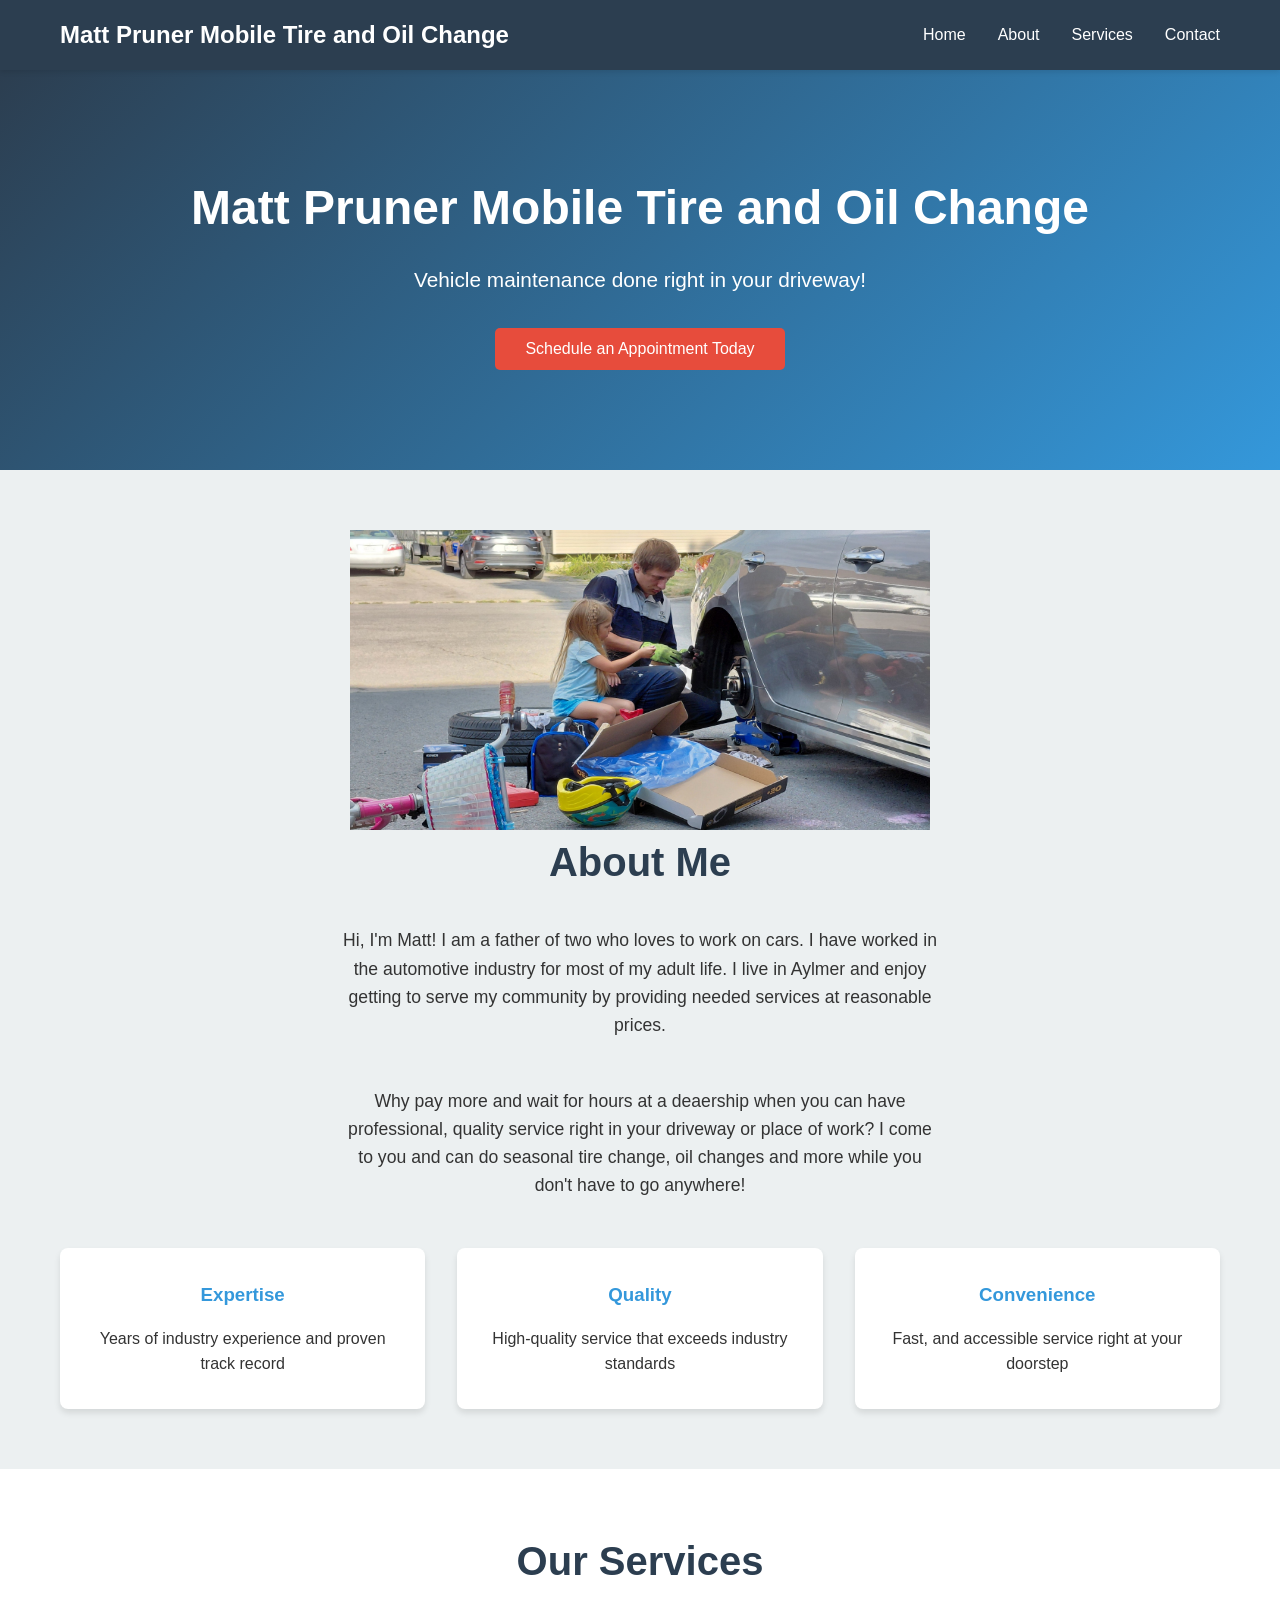
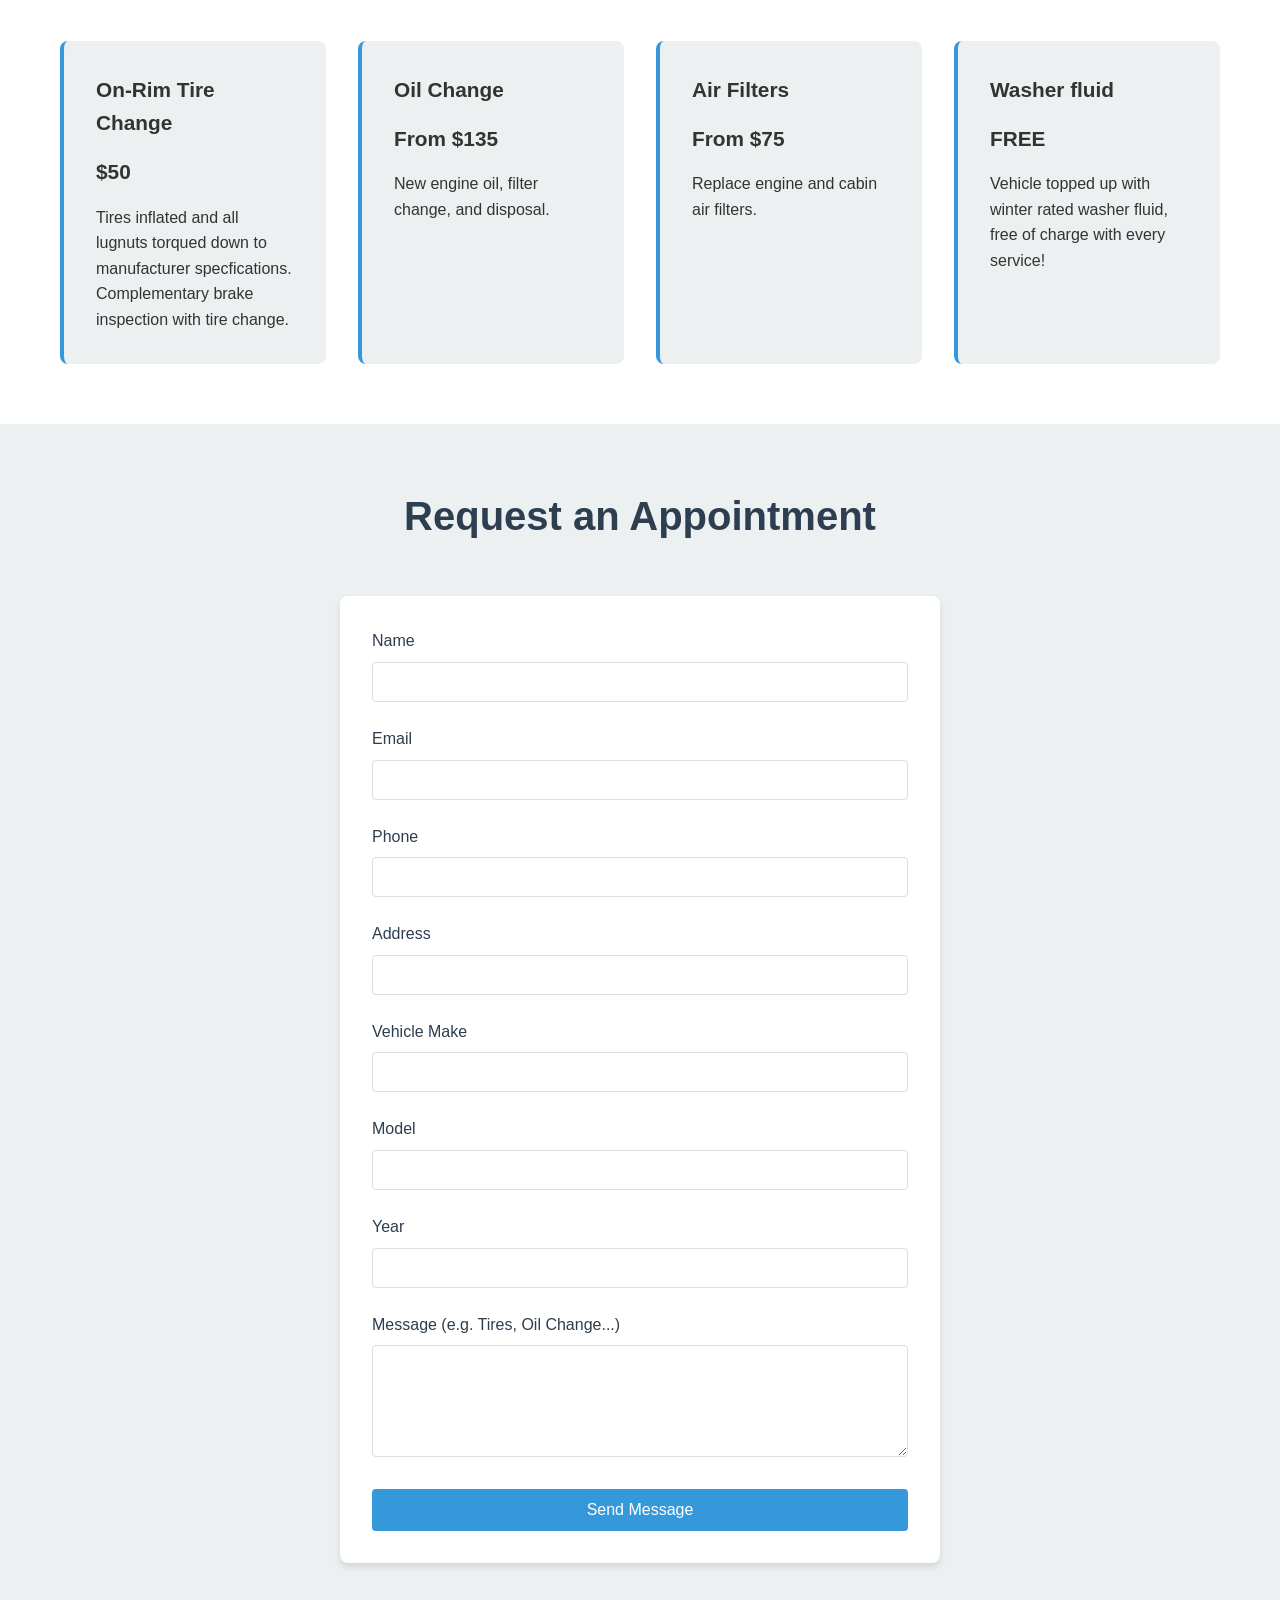
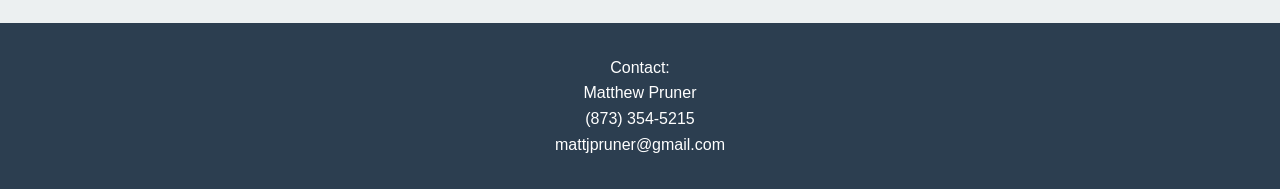
<file: index.html>
<!DOCTYPE html>
<html lang="en">
<head>
    <meta charset="UTF-8">
    <meta name="viewport" content="width=device-width, initial-scale=1.0">
    <title>Matt Pruner Mobile TIre and Oil Change</title>
    <link rel="stylesheet" href="styles.css">
</head>
<body>
    <!-- Navigation -->
    <nav class="navbar">
        <div class="container">
            <div class="logo">Matt Pruner Mobile Tire and Oil Change</div>
            <ul class="nav-links">
                <li><a href="#home">Home</a></li>
                <li><a href="#about">About</a></li>
                <li><a href="#services">Services</a></li>
                <li><a href="#contact">Contact</a></li>
            </ul>
        </div>
    </nav>

    <!-- Hero Section -->
    <section id="home" class="hero">
        <div class="container">
            <h1>Matt Pruner Mobile Tire and Oil Change</h1>
            <p>Vehicle maintenance done right in your driveway!</p>
            <button class="cta-button" onclick="document.getElementById('contact').scrollIntoView({ behavior: 'smooth' })">Schedule an Appointment Today</button>
        </div>
    </section>

    <!-- About Section -->
    <section id="about" class="about">
        <div class="container">
            <img src="tire_change.jpg" alt="tire change" height="300">
            <h2>About Me</h2>
            <p>Hi, I'm Matt! I am a father of two who loves to work on cars. I have worked in the automotive industry for most of my adult life. I live in Aylmer and enjoy getting to serve my community by providing needed services at reasonable prices.</p>
            <p>Why pay more and wait for hours at a deaership when you can have professional, quality service right in your driveway or place of work? I come to you and can do seasonal tire change, oil changes and more while you don't have to go anywhere!</p>
            <div class="about-grid">
                <div class="about-card">
                    <h3>Expertise</h3>
                    <p>Years of industry experience and proven track record</p>
                </div>
                <div class="about-card">
                    <h3>Quality</h3>
                    <p>High-quality service that exceeds industry standards</p>
                </div>
                <div class="about-card">
                    <h3>Convenience</h3>
                    <p>Fast, and accessible service right at your doorstep</p>
                </div>
            </div>
        </div>
    </section>

    <!-- Services Section -->
    <section id="services" class="services">
        <div class="container">
            <h2>Our Services</h2>
            <div class="services-grid">
                <div class="service-card">
                    <h3>On-Rim Tire Change</h3>
                    <h3>$50</h3>
                    <p>Tires inflated and all lugnuts torqued down to manufacturer specfications. Complementary brake inspection with tire change.</p>
                </div>
                <div class="service-card">
                    <h3>Oil Change</h3>
                    <h3>From $135</h3>
                    <p>New engine oil, filter change, and disposal.</p>
                </div>
                <div class="service-card">
                    <h3>Air Filters</h3>
                    <h3>From $75</h3>
                    <p>Replace engine and cabin air filters.</p>
                </div>
                <div class="service-card">
                    <h3>Washer fluid</h3>
                    <h3>FREE</h3>
                    <p>Vehicle topped up with winter rated washer fluid, free of charge with every service!</p>
                </div>
            </div>
        </div>
    </section>

    <!-- Contact Section -->
    <section id="contact" class="contact">
        <div class="container">
            <h2>Request an Appointment</h2>
            <form name="contact-form" id="contact-form" class="contact-form" method="POST" data-netlify="true">
                <input type="hidden" name="form-name" value="contact-form">
                <div class="form-group">
                    <label for="name">Name</label>
                    <input type="text" id="name" name="name" required>
                </div>
                <div class="form-group">
                    <label for="email">Email</label>
                    <input type="email" id="email" name="email" required>
                </div>
                <div class="form-group">
                    <label for="phone">Phone</label>
                    <input type="tel" id="phone" name="phone" required>
                </div>
                <div class="form-group">
                    <label for="address">Address</label>
                    <input type="text" id="address" name="address" required>
                </div>
                <div class="form-group">
                    <label for="car_make">Vehicle Make</label>
                    <input type="text" id="car_make" name="car_make" required>
                </div>
                <div class="form-group">
                    <label for="car_model">Model</label>
                    <input type="text" id="car_model" name="car_model" required>
                </div>
                <div class="form-group">
                    <label for="car_year">Year</label>
                    <input type="text" id="car_year" name="car_year" required>
                </div>
                <div class="form-group">
                    <label for="message">Message (e.g. Tires, Oil Change...)</label>
                    <textarea id="message" name="message" rows="5" required></textarea>
                </div>
                <button type="submit" class="submit-button">Send Message</button>
            </form>
        </div>
    </section>

    <!-- Footer -->
    <footer class="footer">
        <div class="container">
            <p>Contact:</p>
            <p>Matthew Pruner</p>
            <p>(873) 354-5215</p>
            <p>mattjpruner@gmail.com</p>
        </div>
    </footer>

    <script src="script.js"></script>
</body>
</html>
</file>
<file: styles.css>
* {
    margin: 0;
    padding: 0;
    box-sizing: border-box;
}

:root {
    --primary-color: #2c3e50;
    --secondary-color: #3498db;
    --accent-color: #e74c3c;
    --text-color: #333;
    --light-bg: #ecf0f1;
    --white: #fff;
}

html {
    scroll-behavior: smooth;
}
img {
    display: block;
    margin: auto;
    width: 50%;
}

body {
    font-family: 'Segoe UI', Tahoma, Geneva, Verdana, sans-serif;
    line-height: 1.6;
    color: var(--text-color);
}

.container {
    max-width: 1200px;
    margin: 0 auto;
    padding: 0 20px;
}

/* Navigation */
.navbar {
    background-color: var(--primary-color);
    color: var(--white);
    padding: 1rem 0;
    position: sticky;
    top: 0;
    z-index: 100;
    box-shadow: 0 2px 5px rgba(0, 0, 0, 0.1);
}

.navbar .container {
    display: flex;
    justify-content: space-between;
    align-items: center;
}

.logo {
    font-size: 1.5rem;
    font-weight: bold;
}

.nav-links {
    list-style: none;
    display: flex;
    gap: 2rem;
}

.nav-links a {
    color: var(--white);
    text-decoration: none;
    transition: color 0.3s ease;
}

.nav-links a:hover {
    color: var(--secondary-color);
}

/* Hero Section */
.hero {
    background: linear-gradient(135deg, var(--primary-color) 0%, var(--secondary-color) 100%);
    color: var(--white);
    padding: 100px 0;
    text-align: center;
}

.hero h1 {
    font-size: 3rem;
    margin-bottom: 1rem;
}

.hero p {
    font-size: 1.3rem;
    margin-bottom: 2rem;
}

.cta-button {
    background-color: var(--accent-color);
    color: var(--white);
    border: none;
    padding: 12px 30px;
    font-size: 1rem;
    border-radius: 5px;
    cursor: pointer;
    transition: background-color 0.3s ease;
}

.cta-button:hover {
    background-color: #c0392b;
}

/* About Section */
.about {
    padding: 60px 0;
    background-color: var(--light-bg);
}

.about h2 {
    text-align: center;
    font-size: 2.5rem;
    margin-bottom: 2rem;
    color: var(--primary-color);
}

.about > .container > p {
    text-align: center;
    font-size: 1.1rem;
    margin-bottom: 3rem;
    max-width: 600px;
    margin-left: auto;
    margin-right: auto;
}

.about-grid {
    display: grid;
    grid-template-columns: repeat(auto-fit, minmax(250px, 1fr));
    gap: 2rem;
}

.about-card {
    background-color: var(--white);
    padding: 2rem;
    border-radius: 8px;
    text-align: center;
    box-shadow: 0 4px 6px rgba(0, 0, 0, 0.1);
    transition: transform 0.3s ease;
}

.about-card:hover {
    transform: translateY(-5px);
}

.about-card h3 {
    color: var(--secondary-color);
    margin-bottom: 1rem;
}

/* Services Section */
.services {
    padding: 60px 0;
    background-color: var(--white);
}

.services h2 {
    text-align: center;
    font-size: 2.5rem;
    margin-bottom: 3rem;
    color: var(--primary-color);
}

.services-grid {
    display: grid;
    grid-template-columns: repeat(auto-fit, minmax(250px, 1fr));
    gap: 2rem;
}

.service-card {
    background-color: var(--light-bg);
    padding: 2rem;
    border-radius: 8px;
    border-left: 4px solid var(--secondary-color);
    transition: all 0.3s ease;
}

.service-card:hover {
    background-color: var(--secondary-color);
    color: var(--white);
    transform: translateY(-5px);
    box-shadow: 0 8px 15px rgba(0, 0, 0, 0.2);
}

.service-card h3 {
    margin-bottom: 1rem;
    font-size: 1.3rem;
}

/* Contact Section */
.contact {
    padding: 60px 0;
    background-color: var(--light-bg);
}

.contact h2 {
    text-align: center;
    font-size: 2.5rem;
    margin-bottom: 3rem;
    color: var(--primary-color);
}

.contact-form {
    max-width: 600px;
    margin: 0 auto;
    background-color: var(--white);
    padding: 2rem;
    border-radius: 8px;
    box-shadow: 0 4px 6px rgba(0, 0, 0, 0.1);
}

.form-group {
    margin-bottom: 1.5rem;
}

.form-group label {
    display: block;
    margin-bottom: 0.5rem;
    font-weight: 500;
    color: var(--primary-color);
}

.form-group input,
.form-group textarea {
    width: 100%;
    padding: 10px;
    border: 1px solid #ddd;
    border-radius: 4px;
    font-family: inherit;
    font-size: 1rem;
}

.form-group input:focus,
.form-group textarea:focus {
    outline: none;
    border-color: var(--secondary-color);
    box-shadow: 0 0 5px rgba(52, 152, 219, 0.3);
}

.submit-button {
    width: 100%;
    background-color: var(--secondary-color);
    color: var(--white);
    border: none;
    padding: 12px;
    font-size: 1rem;
    border-radius: 4px;
    cursor: pointer;
    transition: background-color 0.3s ease;
}

.submit-button:hover {
    background-color: #2980b9;
}

/* Footer */
.footer {
    background-color: var(--primary-color);
    color: var(--white);
    text-align: center;
    padding: 2rem 0;
}

/* Responsive Design */
@media (max-width: 768px) {
    .nav-links {
        gap: 1rem;
        font-size: 0.9rem;
    }

    .hero h1 {
        font-size: 2rem;
    }

    .hero p {
        font-size: 1rem;
    }

    .about h2,
    .services h2,
    .contact h2 {
        font-size: 2rem;
    }

    .about-grid,
    .services-grid {
        grid-template-columns: 1fr;
    }
}
</file>
